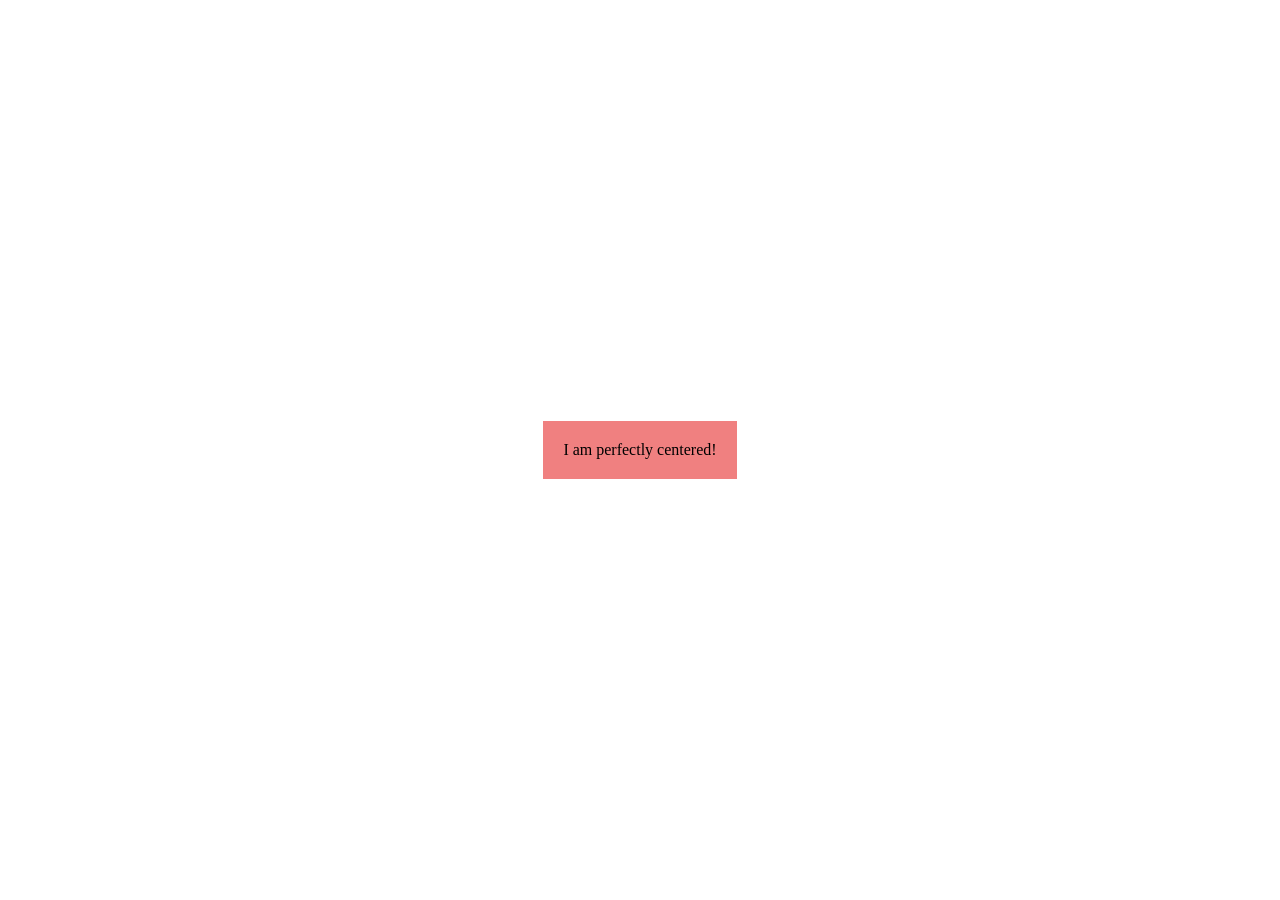
<file: index.html>
<!DOCTYPE html>
<html>
<head>
    <title>Property Managament</title>
    <style>
        body {
        margin: 0;
        display: grid;
        justify-content: center;
        align-items: center;
        height: 100vh; /* Takes up full screen height */
        }
        
        .centered-div {
        background-color: lightcoral;
        padding: 20px;
        }
    </style>

</head>

<body>
    <div class="centered-div">I am perfectly centered!</div>
</body>

</html>
</file>
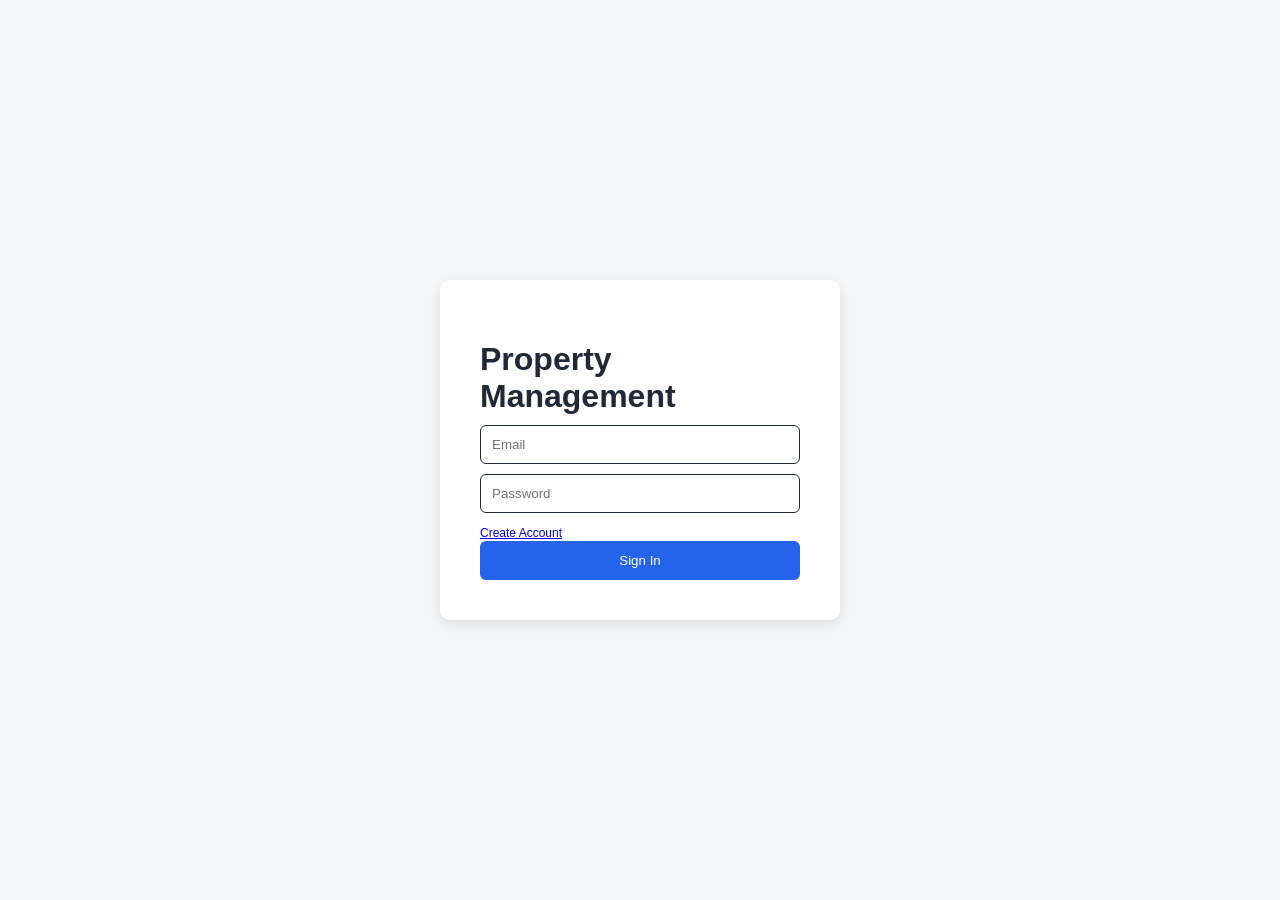
<file: ui/index.html>
<!DOCTYPE html>
<html lang="en">
<head>
    <meta charset="UTF-8">
    <meta name="viewport" content="width=device-width, initial-scale=1.0">
    <title>My Properties</title>
    <link rel="stylesheet" href="styles.css">
</head>
<body class="page">
    <header class="top-bar">
        <h1>My Properties</h1>
        <a href="login.html" onclick="logOut()">Log out</a>
    </header>

    <p class="error-message" id="error" hidden></p>

    <div class="grid-container" id="properties"></div>

    <section class="panel">
        <h3>Add a Property</h3>
        <form id="add-form">
            <input type="text" name="property_name" placeholder="Property Name" maxlength="50" required>
            <input type="text" name="address" placeholder="Address" required>
            <input type="number" name="units" placeholder="Units" min="1" max="500" value="1" required>
            <button type="submit">Add Property</button>
        </form>
    </section>

    <script src="config.js"></script>
    <script src="app.js"></script>
    <script>
        requireLogin();

        const list = document.getElementById("properties");
        const form = document.getElementById("add-form");
        const error = document.getElementById("error");

        // one clickable card per property, linking to its page
        function renderProperty(property) {
            const link = el("a", "card-link");
            link.href = "property.html?id=" + property.property_id;
            const card = el("div", "property-card");
            const pad = el("div", "info-pad");
            pad.append(el("h3", "name", property.property_name), el("p", "address", property.address),
                el("p", "units", property.units === 1 ? "1 unit" : property.units + " units"));
            card.append(pad);
            link.append(card);
            return link;
        }

        async function loadProperties() {
            try {
                const data = await api(PROPERTY_URL, "/properties");
                list.replaceChildren(...data.properties.map(renderProperty));
                if (data.properties.length === 0) {
                    list.append(el("p", "", "You haven't added any properties yet. Add your first one below."));
                }
            } catch (err) {
                showError(error, "Could not load your properties (" + err.message + ").");
            }
        }

        form.addEventListener("submit", async (event) => {
            event.preventDefault();
            try {
                await api(PROPERTY_URL, "/properties", "POST", {
                    property_name: form.property_name.value,
                    address: form.address.value,
                    units: Number(form.units.value),
                });
                form.reset();
                showError(error, "");
                loadProperties();
            } catch (err) {
                showError(error, err.message);
            }
        });

        loadProperties();
    </script>
</body>
</html>
</file>
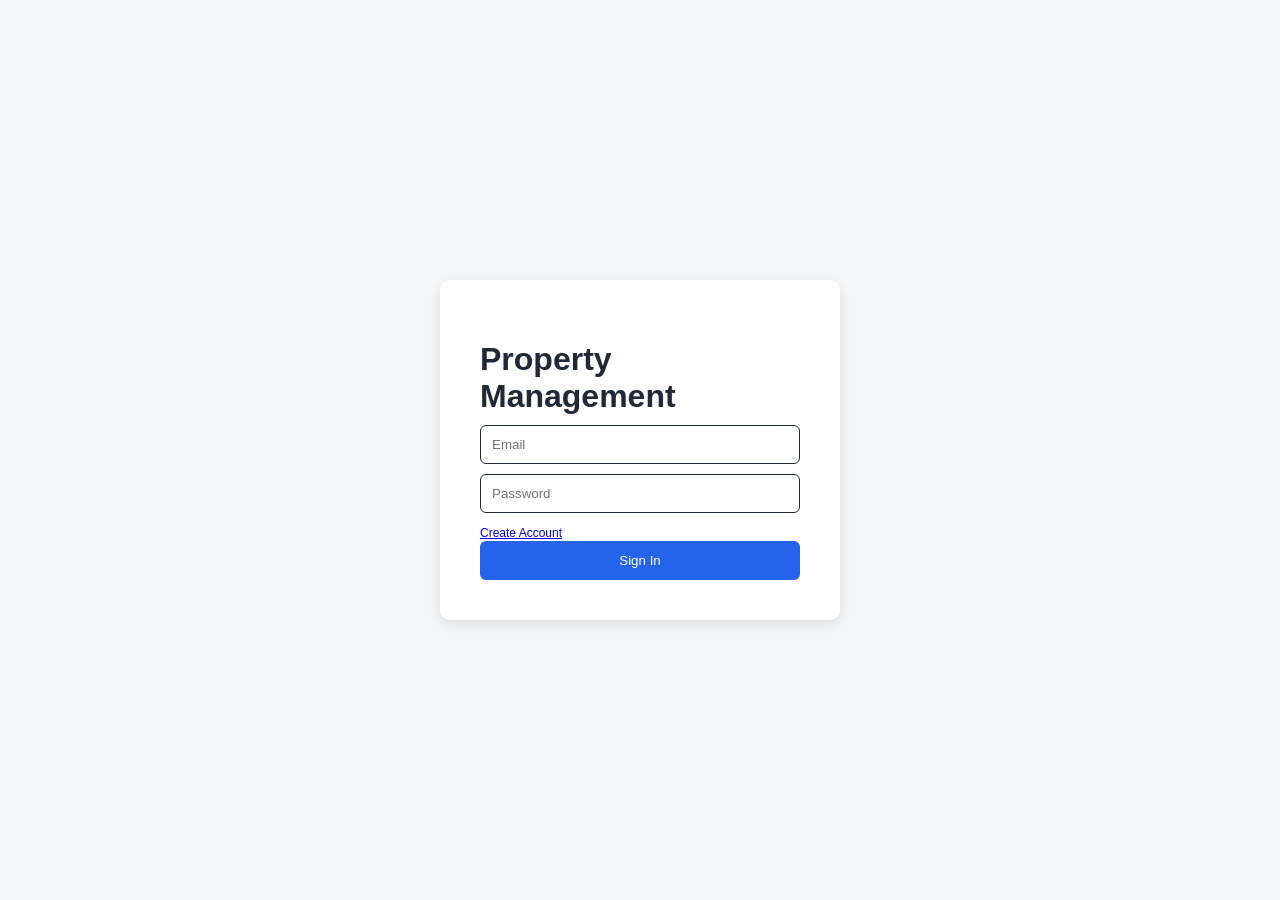
<file: ui/login.html>
<!DOCTYPE html>
<html lang="en">
<head>
    <meta charset="UTF-8">
    <meta name="viewport" content="width=device-width, initial-scale=1.0">
    <title>Property Manager Login</title>
    <link rel="stylesheet" href="styles.css">
</head>
<body>
    <div class="login-container">
        <h1>Property Management</h1>
        <p class="error-message" id="error" hidden></p>
        <form id="login-form">
            <input
                type="email"
                name="email"
                placeholder="Email"
                required
            >
            <input
                type="password"
                name="password"
                placeholder="Password"
                required
            >
            <div class="signup-hyperlink">
                <a href="signup.html">Create Account</a>
            </div>
            <button type="submit">Sign In</button>
        </form>
    </div>

    <script src="config.js"></script>
    <script src="app.js"></script>
    <script>
        const form = document.getElementById("login-form");
        const error = document.getElementById("error");

        form.addEventListener("submit", async (event) => {
            event.preventDefault();  // stay on the page, we send the form with fetch instead
            try {
                const data = await api(PROPERTY_URL, "/login", "POST", {
                    email: form.email.value,
                    password: form.password.value,
                });
                saveToken(data.token);
                window.location.href = "index.html";
            } catch (err) {
                showError(error, err.message);
            }
        });
    </script>
</body>
</html>
</file>
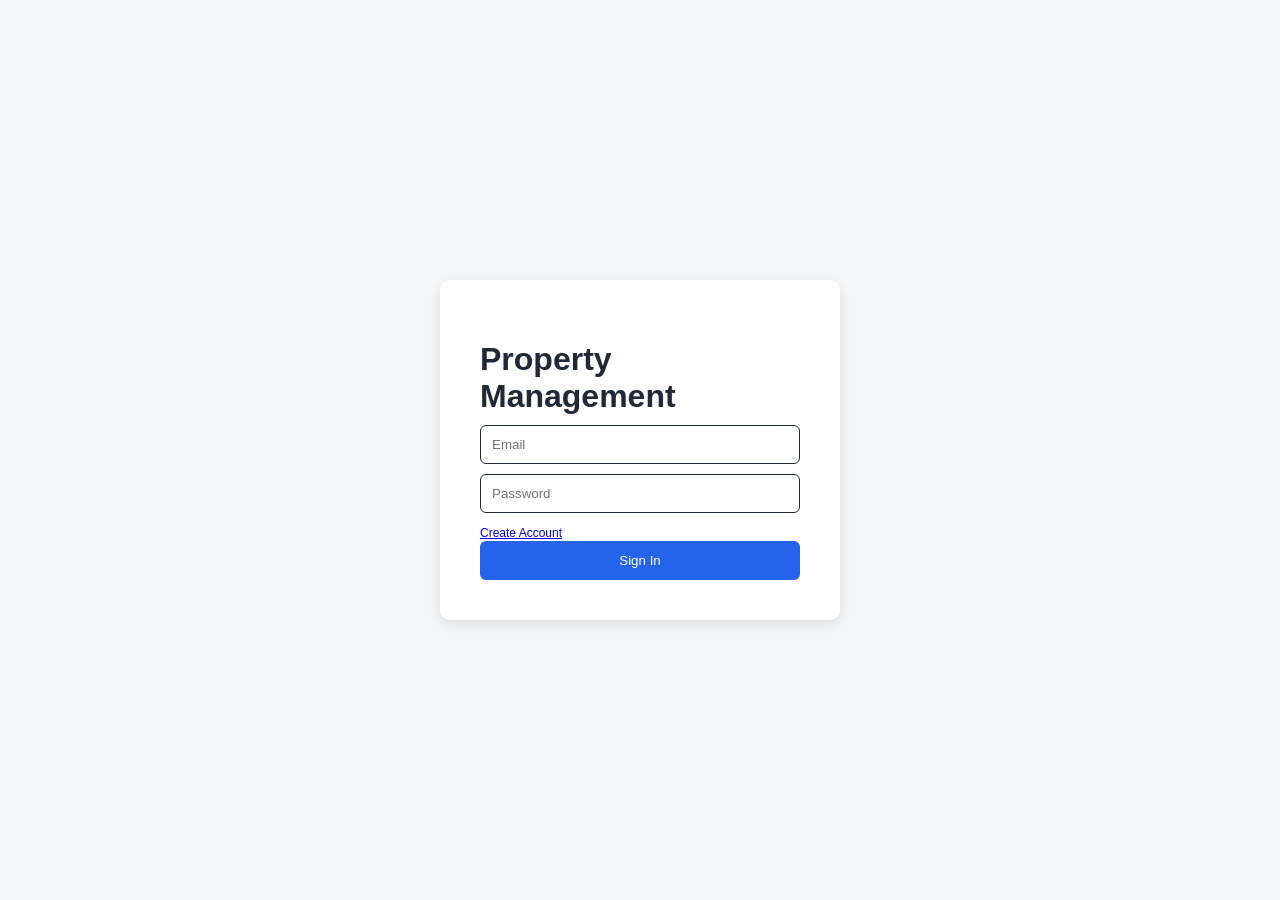
<file: ui/property.html>
<!DOCTYPE html>
<html lang="en">
<head>
    <meta charset="UTF-8">
    <meta name="viewport" content="width=device-width, initial-scale=1.0">
    <title>Property</title>
    <link rel="stylesheet" href="styles.css">
</head>
<body class="page">
    <header class="top-bar">
        <a href="index.html">&larr; All properties</a>
        <a href="login.html" onclick="logOut()">Log out</a>
    </header>

    <!-- from the property service -->
    <h1 id="name">Loading&hellip;</h1>
    <p class="address" id="address"></p>
    <p class="notice" id="property-notice" hidden></p>

    <!-- from the tasks service -->
    <p class="summary" id="summary"></p>

    <p class="error-message" id="error" hidden></p>

    <section class="panel">
        <h3>Maintenance Tasks</h3>
        <p class="notice" id="tasks-notice" hidden></p>
        <div id="tasks"></div>
    </section>

    <section class="panel" id="add-panel">
        <h3>Add a Task</h3>
        <form id="add-form">
            <input type="text" name="task_name" placeholder="e.g. Fix leaking tap" maxlength="80" required>
            <input type="text" name="description" placeholder="Details (optional)">
            <select name="priority">
                <option value="low">low</option>
                <option value="normal" selected>normal</option>
                <option value="urgent">urgent</option>
            </select>
            <button type="submit">Add Task</button>
        </form>
    </section>

    <button type="button" class="danger" id="delete-property">Delete property</button>

    <script src="config.js"></script>
    <script src="app.js"></script>
    <script>
        requireLogin();

        // property.html?id=7 -> "7"
        const propertyId = new URLSearchParams(window.location.search).get("id");
        const tasksPath = "/properties/" + propertyId + "/tasks";
        const error = document.getElementById("error");
        const form = document.getElementById("add-form");

        // ---- the property itself (property service) ----
        async function loadProperty() {
            try {
                const property = await api(PROPERTY_URL, "/properties/" + propertyId);
                document.title = property.property_name;
                document.getElementById("name").textContent = property.property_name;
                document.getElementById("address").textContent = property.address;
            } catch (err) {
                // the tasks below come from the other service and still load
                document.getElementById("name").textContent = "Property " + propertyId;
                showError(document.getElementById("property-notice"),
                    "Property details unavailable right now (" + err.message + "). Tasks below still work.");
            }
        }

        // ---- its tasks and summary (tasks service) ----
        async function loadTasks() {
            const list = document.getElementById("tasks");
            const notice = document.getElementById("tasks-notice");
            try {
                const data = await api(TASKS_URL, tasksPath);
                showError(notice, "");
                document.getElementById("add-panel").hidden = false;
                renderSummary(data.summary);
                list.replaceChildren(...data.tasks.map(renderTask));
                if (data.tasks.length === 0) {
                    list.append(el("p", "", "No tasks for this property yet."));
                }
            } catch (err) {
                // the property above still shows; only the tasks part says it is unavailable
                showError(notice, "Tasks unavailable right now (" + err.message + "). The property details above still work.");
                document.getElementById("summary").textContent = "";
                document.getElementById("add-panel").hidden = true;
                list.replaceChildren();
            }
        }

        // "2 pending · 1 in progress · 0 done · 1 urgent open"
        function renderSummary(summary) {
            const line = document.getElementById("summary");
            line.textContent = summary.pending + " pending · " + summary.in_progress +
                " in progress · " + summary.done + " done";
            if (summary.urgent_open) {
                line.append(" · ", el("strong", "urgent", summary.urgent_open + " urgent open"));
            }
        }

        function renderTask(task) {
            const row = el("div", "task status-" + task.status);

            const info = el("div");
            info.append(
                el("strong", "", task.task_name), " ",
                el("span", "tag priority-" + task.priority, task.priority), " ",
                el("span", "tag", task.status.replace("_", " ")),
            );
            if (task.description) {
                info.append(el("p", "description", task.description));
            }

            // one button per status the service says this task may move to
            const actions = el("div", "task-actions");
            for (const nextStatus of task.next_statuses) {
                const button = el("button", "small", nextStatus.replace("_", " "));
                button.onclick = () => changeTask(task.task_id, "PATCH", { status: nextStatus });
                actions.append(button);
            }
            const remove = el("button", "small danger", "delete");
            remove.onclick = () => changeTask(task.task_id, "DELETE");
            actions.append(remove);

            row.append(info, actions);
            return row;
        }

        // change status or delete, then reload the list so the summary is right too
        async function changeTask(taskId, method, body) {
            try {
                await api(TASKS_URL, tasksPath + "/" + taskId, method, body);
                showError(error, "");
            } catch (err) {
                showError(error, err.message);
            }
            loadTasks();
        }

        // adding a task crosses the seam: tasks asks property whether this property is ours,
        // so with property down this shows the tasks service's 503 message
        form.addEventListener("submit", async (event) => {
            event.preventDefault();
            try {
                await api(TASKS_URL, tasksPath, "POST", {
                    task_name: form.task_name.value,
                    description: form.description.value,
                    priority: form.priority.value,
                });
                form.reset();
                showError(error, "");
                loadTasks();
            } catch (err) {
                showError(error, err.message);
            }
        });

        document.getElementById("delete-property").addEventListener("click", async () => {
            if (!confirm("Delete this property?")) return;
            // tasks first: the databases can't cascade across the seam, so the UI does it in order.
            // If tasks is down, stop here and keep the property, so no tasks are left behind.
            try {
                await api(TASKS_URL, "/properties/" + propertyId + "/tasks", "DELETE");
            } catch (err) {
                showError(error, "Tasks service unavailable, so the property was not deleted. Try again later.");
                return;
            }
            try {
                await api(PROPERTY_URL, "/properties/" + propertyId, "DELETE");
                window.location.href = "index.html";
            } catch (err) {
                showError(error, err.message);
            }
        });

        loadProperty();
        loadTasks();
    </script>
</body>
</html>
</file>
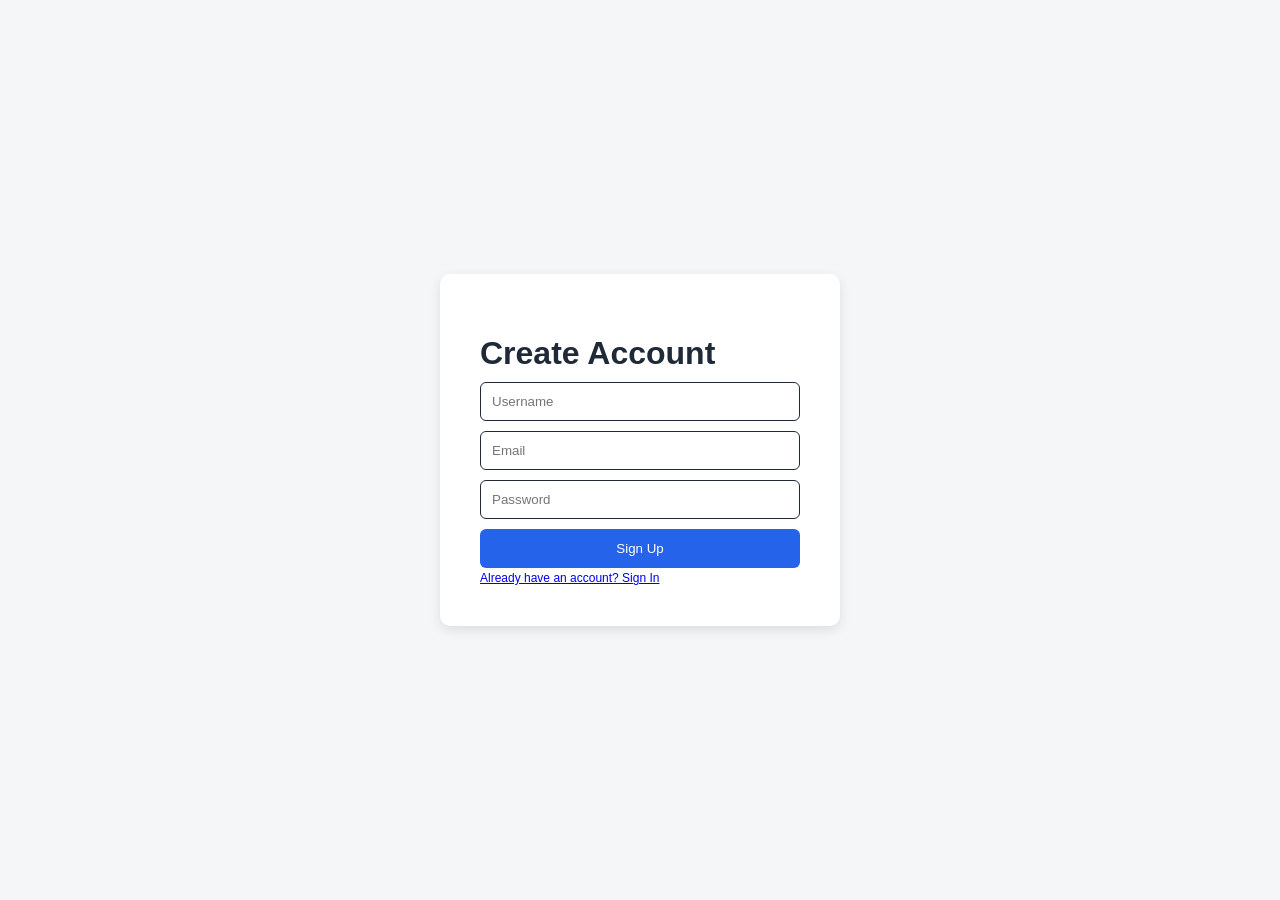
<file: ui/signup.html>
<!DOCTYPE html>
<html lang="en">
<head>
    <meta charset="UTF-8">
    <meta name="viewport" content="width=device-width, initial-scale=1.0">
    <title>Create Account</title>
    <link rel="stylesheet" href="styles.css">
</head>
<body>

    <div class="login-container">
        <h1>Create Account</h1>
        <p class="error-message" id="error" hidden></p>
        <form id="signup-form">

            <input
                type="text"
                name="username"
                placeholder="Username"
                required
            >

            <input
                type="email"
                name="email"
                placeholder="Email"
                required
            >

            <input
                type="password"
                name="password"
                placeholder="Password"
                required
            >

            <button type="submit">
                Sign Up
            </button>

        </form>

        <div class="signup-hyperlink">
            <a href="login.html">Already have an account? Sign In</a>
        </div>

    </div>

    <script src="config.js"></script>
    <script src="app.js"></script>
    <script>
        const form = document.getElementById("signup-form");
        const error = document.getElementById("error");

        form.addEventListener("submit", async (event) => {
            event.preventDefault();
            try {
                await api(PROPERTY_URL, "/signup", "POST", {
                    username: form.username.value,
                    email: form.email.value,
                    password: form.password.value,
                });
                // signing up does not log in, as in Assignment 1: go to the login page
                window.location.href = "login.html";
            } catch (err) {
                showError(error, err.message);
            }
        });
    </script>
</body>
</html>
</file>
<file: ui/styles.css>
body {
    font-family: Arial, sans-serif;
    background-color: #f4f6f8;
    display: flex;
    justify-content: center;
    align-items: center;
    height: 100vh;
    margin: 0;
}

.signup-hyperlink a {
    margin-top: 5px;
    font-size: 12px;
    width: 320px;
}

.login-container {
    background: white;
    padding: 40px;
    border-radius: 10px;
    width: 320px;
    box-shadow: 0 4px 12px rgba(0,0,0,0.1);
}

.input-container {
    background: white;
    padding: 10px;
    align-items: center;
    width: 320px;
}


.grid-container { 
    display: flex; 
    flex-direction: column; 
    align-items: flex-start; 
    justify-content: center;
    gap: 20px;
    padding: 20px; 
    max-width: 600px;
    margin-left: 50px;
    font-family: sans-serif; 
}
.card-link { text-decoration: none; color: inherit; }
.info-pad { padding: 0 16px; }
.property-card { 
    width: 300px; border: 1px solid #e2e8f0; border-radius: 12px; 
    overflow: hidden; background: #ffffff; transition: 0.2s; 
}
.property-card:hover { transform: scale(1.02); box-shadow: 0 10px 15px -3px rgba(0,0,0,0.1); }

h1 {
    margin-bottom: 10px;
    color: #1f2937;
}

p {
    color: #6b7280;
    margin-bottom: 25px;
}

input {
    width: 100%;
    padding: 11px;
    margin-bottom: 10px;
    border: 1px solid #1f2937;
    border-radius: 6px;
    box-sizing: border-box;
}

button {
    width: 100%;
    padding: 12px;
    border: none;
    background-color: #2563eb;
    color: white;
    border-radius: 6px;
    cursor: pointer;
}

button:hover {
    background-color: #1d4ed8;
}
/* app pages (not the centered login card) */
body.page {
    display: block;
    height: auto;
    max-width: 720px;
    margin: 0 auto;
    padding: 20px;
}

.top-bar {
    display: flex;
    justify-content: space-between;
    align-items: center;
    margin-bottom: 20px;
}

.panel {
    background: white;
    padding: 20px;
    border-radius: 10px;
    margin-bottom: 20px;
    box-shadow: 0 4px 12px rgba(0,0,0,0.05);
}

.grid-container { margin-left: 0; padding: 0 0 20px 0; }

.error-message { color: #b91c1c; }

.summary { margin-bottom: 15px; }
.urgent { color: #b91c1c; }

select {
    width: 100%;
    padding: 11px;
    margin-bottom: 10px;
    border-radius: 6px;
}

.task {
    display: flex;
    justify-content: space-between;
    gap: 10px;
    padding: 12px 0;
    border-bottom: 1px solid #e2e8f0;
}
.task.status-done strong { text-decoration: line-through; color: #6b7280; }
.task .description { margin: 4px 0 0 0; }
.task-actions { display: flex; gap: 6px; align-items: flex-start; }

.tag {
    font-size: 0.75rem;
    background: #e2e8f0;
    border-radius: 4px;
    padding: 2px 6px;
}
.priority-urgent { background: #fee2e2; color: #b91c1c; }
.priority-low { background: #f1f5f9; }

button.small { width: auto; padding: 6px 10px; font-size: 0.8rem; }
button.danger { background-color: #dc2626; }
button.danger:hover { background-color: #b91c1c; }

/* static UI: messages are hidden until a page fills them in */
[hidden] { display: none !important; }

/* one service is down: the page still works, this says which part is missing */
.notice {
    background: #fef3c7;
    color: #92400e;
    border-radius: 6px;
    padding: 10px 12px;
    margin-bottom: 15px;
}
</file>
